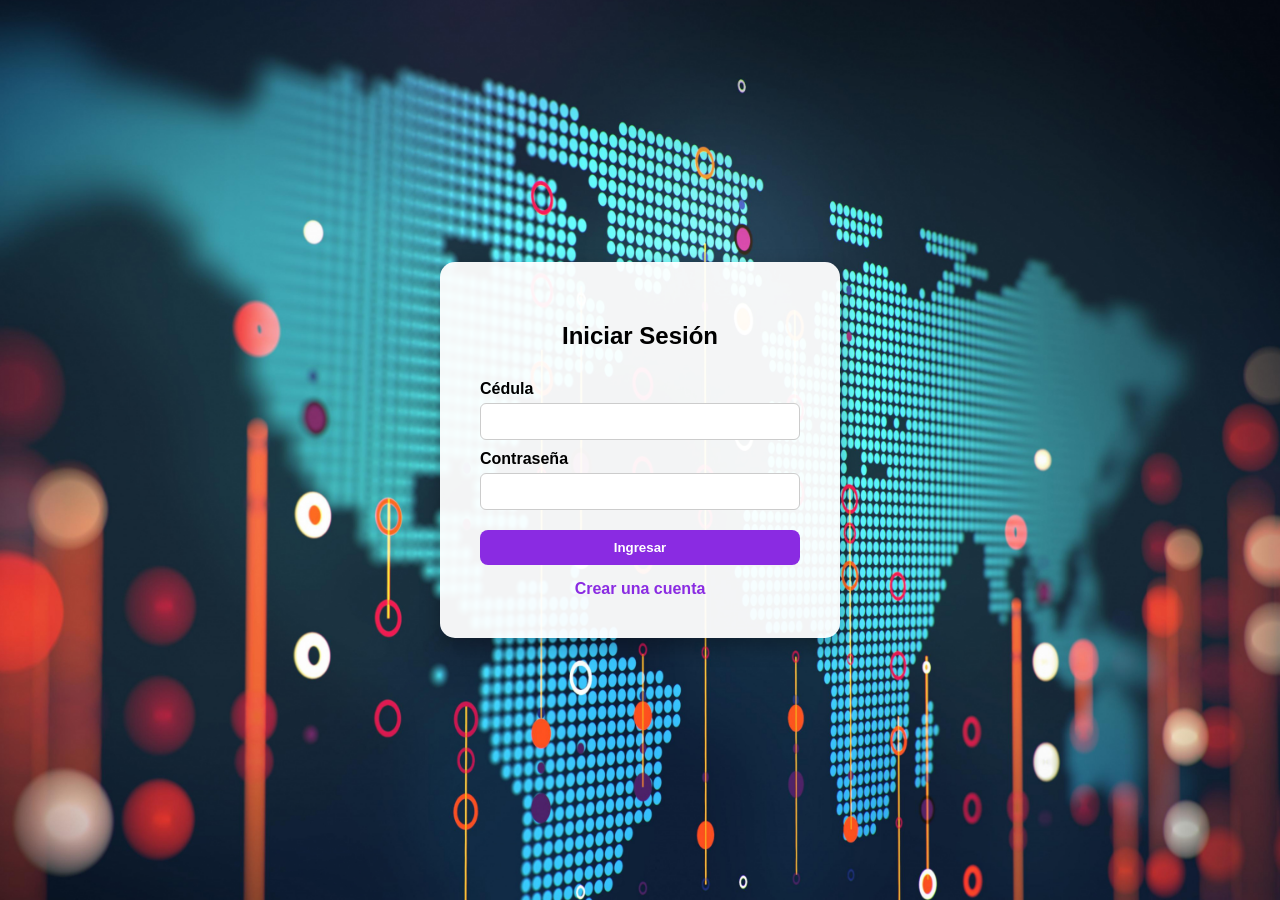
<file: frontend/index.html>
<!DOCTYPE html>
<html>
<head>
<title>Login</title>
<link rel="stylesheet" href="css/estilos.css">
</head>

<body class="login-body">

<div class="login-card">

<h2>Iniciar Sesión</h2>

<form onsubmit="login(event)">

<label>Cédula</label>
<input id="cedula" type="text" required>

<label>Contraseña</label>
<input id="password" type="password" required>

<button class="boton-login">Ingresar</button>

</form>

<a href="registro.html" class="boton-registro-link">
Crear una cuenta
</a>

</div>

<script>

function login(event){

event.preventDefault();

let cedula = document.getElementById("cedula").value;
let password = document.getElementById("password").value;

let cedulaGuardada = localStorage.getItem("cedula");
let passwordGuardada = localStorage.getItem("password");

if(cedula === cedulaGuardada && password === passwordGuardada){

window.location.href = "menu.html";

}else{

alert("Usuario o contraseña incorrectos");

}

}

</script>

</body>
</html>
</file>
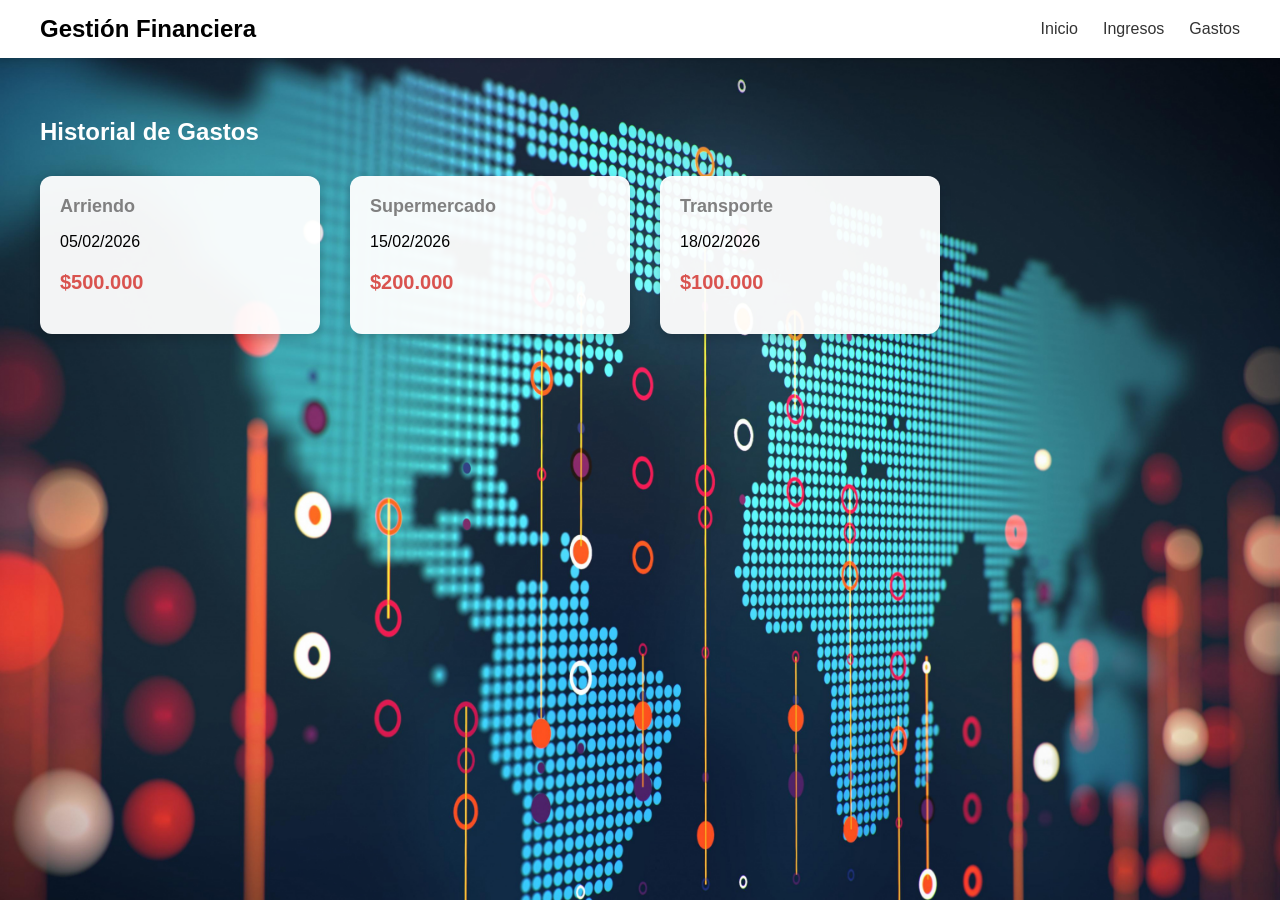
<file: frontend/gastos.html>
<!DOCTYPE html>
<html>
<head>
    <title>Gastos</title>
    <link rel="stylesheet" href="css/estilos.css">
</head>
<body>

<div class="navbar">
    <h2>Gestión Financiera</h2>
    <ul>
        <li><a href="menu.html">Inicio</a></li>
        <li><a href="ingresos.html">Ingresos</a></li>
        <li><a href="gastos.html">Gastos</a></li>
    </ul>
</div>

<div class="contenido">

    <h2>Historial de Gastos</h2>

    <div class="tarjetas">

        <div class="tarjeta">
            <h3>Arriendo</h3>
            <p>05/02/2026</p>
            <p class="valor gasto">$500.000</p>
        </div>

        <div class="tarjeta">
            <h3>Supermercado</h3>
            <p>15/02/2026</p>
            <p class="valor gasto">$200.000</p>
        </div>

        <div class="tarjeta">
            <h3>Transporte</h3>
            <p>18/02/2026</p>
            <p class="valor gasto">$100.000</p>
        </div>

    </div>

</div>

</body>
</html>
</file>
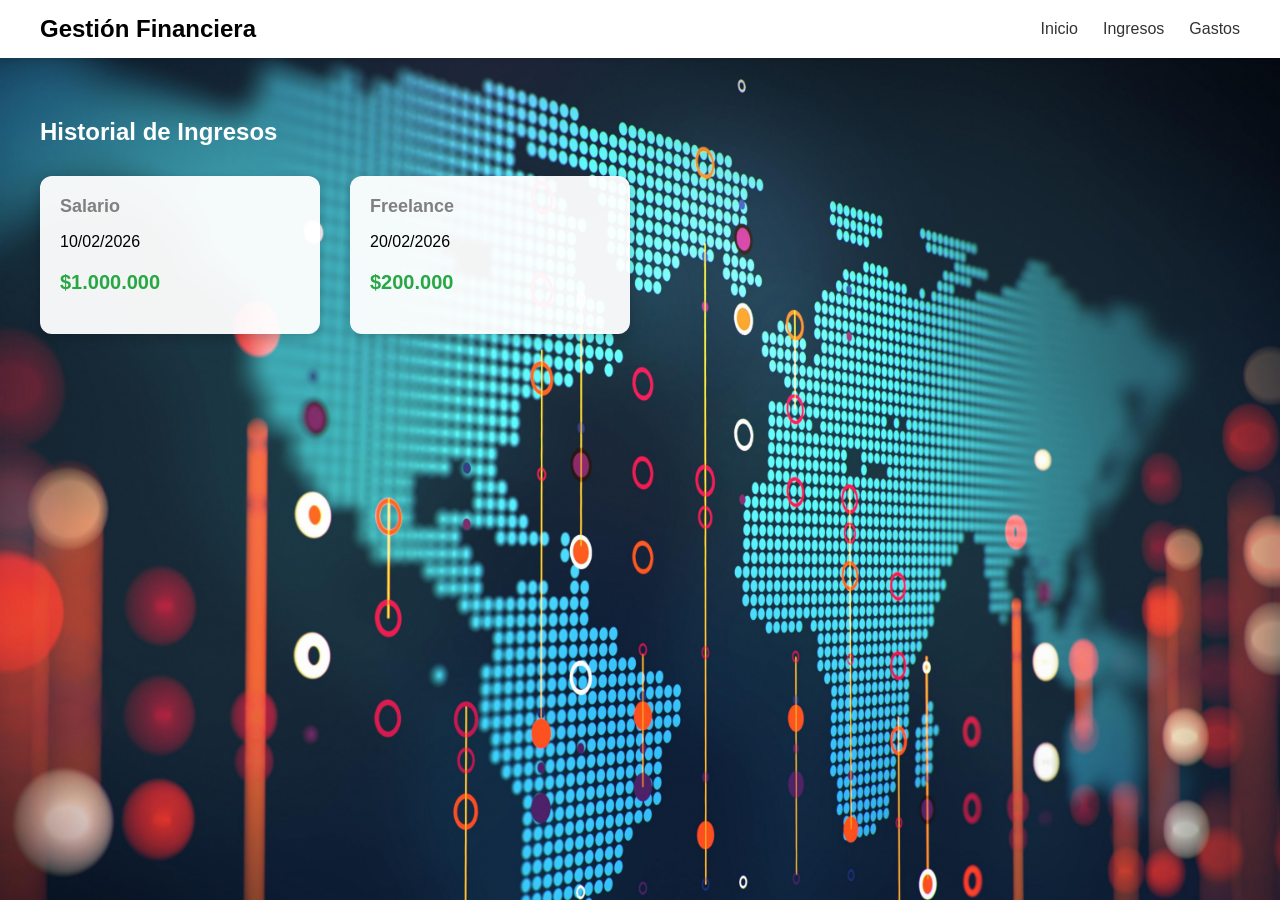
<file: frontend/ingresos.html>
<!DOCTYPE html>
<html>
<head>
    <title>Ingresos</title>
    <link rel="stylesheet" href="css/estilos.css">
</head>
<body>

<div class="navbar">
    <h2>Gestión Financiera</h2>
    <ul>
        <li><a href="menu.html">Inicio</a></li>
        <li><a href="ingresos.html">Ingresos</a></li>
        <li><a href="gastos.html">Gastos</a></li>
    </ul>
</div>

<div class="contenido">

    <h2>Historial de Ingresos</h2>

    <div class="tarjetas">

        <div class="tarjeta">
            <h3>Salario</h3>
            <p>10/02/2026</p>
            <p class="valor ingreso">$1.000.000</p>
        </div>

        <div class="tarjeta">
            <h3>Freelance</h3>
            <p>20/02/2026</p>
            <p class="valor ingreso">$200.000</p>
        </div>

    </div>

</div>

</body>
</html>
</file>
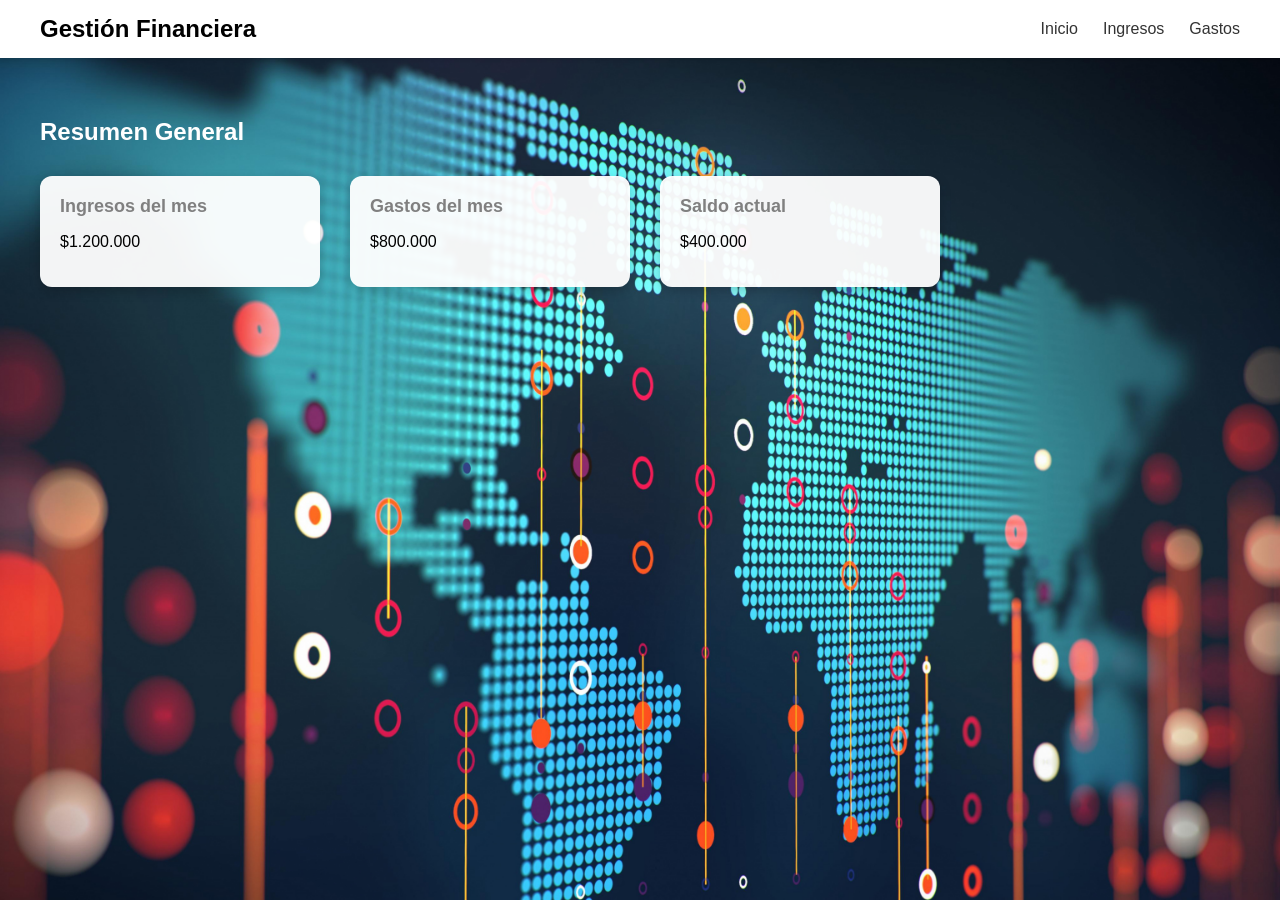
<file: frontend/menu.html>
<!DOCTYPE html>
<html>
<head>
    <title>Menú Principal</title>
    <link rel="stylesheet" href="css/estilos.css">
</head>
<body>

<div class="navbar">
    <h2>Gestión Financiera</h2>
    <ul>
        <li><a href="menu.html">Inicio</a></li>
        <li><a href="ingresos.html">Ingresos</a></li>
        <li><a href="gastos.html">Gastos</a></li>
    </ul>
</div>

<div class="contenido">

    <h2>Resumen General</h2>

    <div class="tarjetas">
        <div class="tarjeta">
            <h3>Ingresos del mes</h3>
            <p>$1.200.000</p>
        </div>

        <div class="tarjeta">
            <h3>Gastos del mes</h3>
            <p>$800.000</p>
        </div>

        <div class="tarjeta">
            <h3>Saldo actual</h3>
            <p>$400.000</p>
        </div>
    </div>

</div>

</body>
</html>
</file>
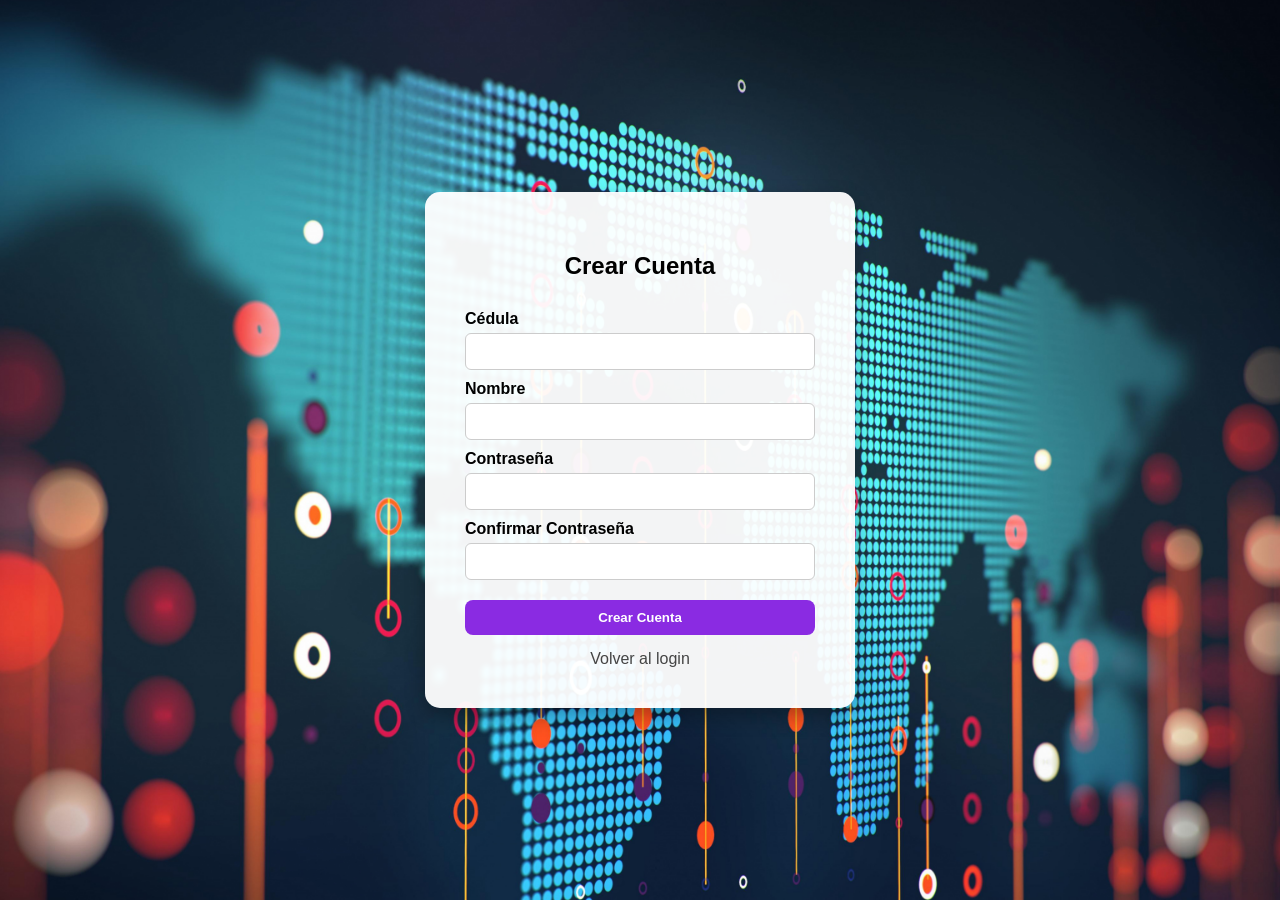
<file: frontend/registro.html>
<!DOCTYPE html>
<html>
<head>
<title>Registro</title>
<link rel="stylesheet" href="css/estilos.css">
</head>

<body class="registro-body">

<div class="registro-card">

<h2>Crear Cuenta</h2>

<form onsubmit="registrar(event)">

<label>Cédula</label>
<input id="cedula" type="text" required>

<label>Nombre</label>
<input id="nombre" type="text" required>

<label>Contraseña</label>
<input id="password" type="password" required>

<label>Confirmar Contraseña</label>
<input id="confirmar" type="password" required>

<button class="boton-registro">Crear Cuenta</button>

<a href="index.html" class="volver-login">
Volver al login
</a>

</form>

</div>

<script>

function registrar(event){

event.preventDefault();

let cedula = document.getElementById("cedula").value;
let password = document.getElementById("password").value;
let confirmar = document.getElementById("confirmar").value;

if(password !== confirmar){
alert("Las contraseñas no coinciden");
return;
}

localStorage.setItem("cedula", cedula);
localStorage.setItem("password", password);

alert("Registro exitoso");

window.location.href = "index.html";

}

</script>

</body>
</html>
</file>
<file: frontend/css/estilos.css>
/* ============================= */
/* CONFIGURACIÓN GENERAL */
/* ============================= */

html, body {
    height: 100%;
    margin: 0;
}

body {
    font-family: Arial, sans-serif;
    background-image: url("../img/fondo.jpg");
    background-size: cover;
    background-position: center;
    background-repeat: no-repeat;
    background-attachment: fixed;
}

/* ============================= */
/* NAVBAR */
/* ============================= */

.navbar {
    background-color: white;
    padding: 15px 40px;
    display: flex;
    justify-content: space-between;
    align-items: center;
    box-shadow: 0px 2px 5px rgba(0,0,0,0.1);
}

.navbar h2 {
    margin: 0;
    color: black;
}

.navbar ul {
    list-style: none;
    display: flex;
    gap: 25px;
    margin: 0;
    padding: 0;
}

.navbar ul li a {
    text-decoration: none;
    color: #333;
    font-weight: 500;
}

.navbar ul li a:hover {
    color: blueviolet;
}

/* ============================= */
/* CONTENIDO GENERAL */
/* ============================= */

.contenido {
    color: white;
    padding: 40px;
}

/* ============================= */
/* TARJETAS */
/* ============================= */

.tarjetas {
    display: flex;
    gap: 30px;
    flex-wrap: wrap;
    margin-top: 30px;
}

.tarjeta {
    background-color: rgba(255, 255, 255, 0.95);
    color: black;
    padding: 20px;
    width: 240px;
    border-radius: 12px;
    box-shadow: 0px 4px 12px rgba(0,0,0,0.2);
    transition: transform 0.3s ease;
}

.tarjeta:hover {
    transform: scale(1.05);
}

.tarjeta h3 {
    margin: 0;
    font-size: 18px;
    color: gray;
}

.valor {
    font-size: 20px;
    font-weight: bold;
}

.ingreso {
    color: #28a745;
}

.gasto {
    color: #d9534f;
}

/* ============================= */
/* LOGIN */
/* ============================= */

.login-body {
    display: flex;
    justify-content: center;
    align-items: center;
    height: 100vh;
}

.login-card {
    background-color: rgba(255, 255, 255, 0.95);
    padding: 40px;
    width: 320px;
    border-radius: 15px;
    box-shadow: 0px 8px 20px rgba(0,0,0,0.3);
    text-align: center;
}

.login-card h2 {
    margin-bottom: 20px;
}

.login-card form {
    display: flex;
    flex-direction: column;
}

.login-card label {
    text-align: left;
    margin-top: 10px;
    font-weight: bold;
}

.login-card input {
    padding: 10px;
    margin-top: 5px;
    border-radius: 6px;
    border: 1px solid #ccc;
}

.boton-login {
    margin-top: 20px;
    padding: 10px;
    border: none;
    border-radius: 8px;
    background-color: blueviolet;
    color: white;
    font-weight: bold;
    cursor: pointer;
}

.boton-login:hover {
    background-color: darkviolet;
}

.boton-registro-link {
    display: block;
    margin-top: 15px;
    text-decoration: none;
    color: blueviolet;
    font-weight: bold;
}

/* ============================= */
/* REGISTRO */
/* ============================= */

.registro-body {
    display: flex;
    justify-content: center;
    align-items: center;
    height: 100vh;
}

.registro-card {
    background-color: rgba(255, 255, 255, 0.95);
    padding: 40px;
    width: 350px;
    border-radius: 15px;
    box-shadow: 0px 8px 20px rgba(0,0,0,0.3);
    text-align: center;
}

.registro-card form {
    display: flex;
    flex-direction: column;
}

.registro-card label {
    text-align: left;
    margin-top: 10px;
    font-weight: bold;
}

.registro-card input {
    padding: 10px;
    margin-top: 5px;
    border-radius: 6px;
    border: 1px solid #ccc;
}

.boton-registro {
    margin-top: 20px;
    padding: 10px;
    border: none;
    border-radius: 8px;
    background-color: blueviolet;
    color: white;
    font-weight: bold;
    cursor: pointer;
}

.volver-login {
    margin-top: 15px;
    display: block;
    text-decoration: none;
    color: #444;
}
</file>
